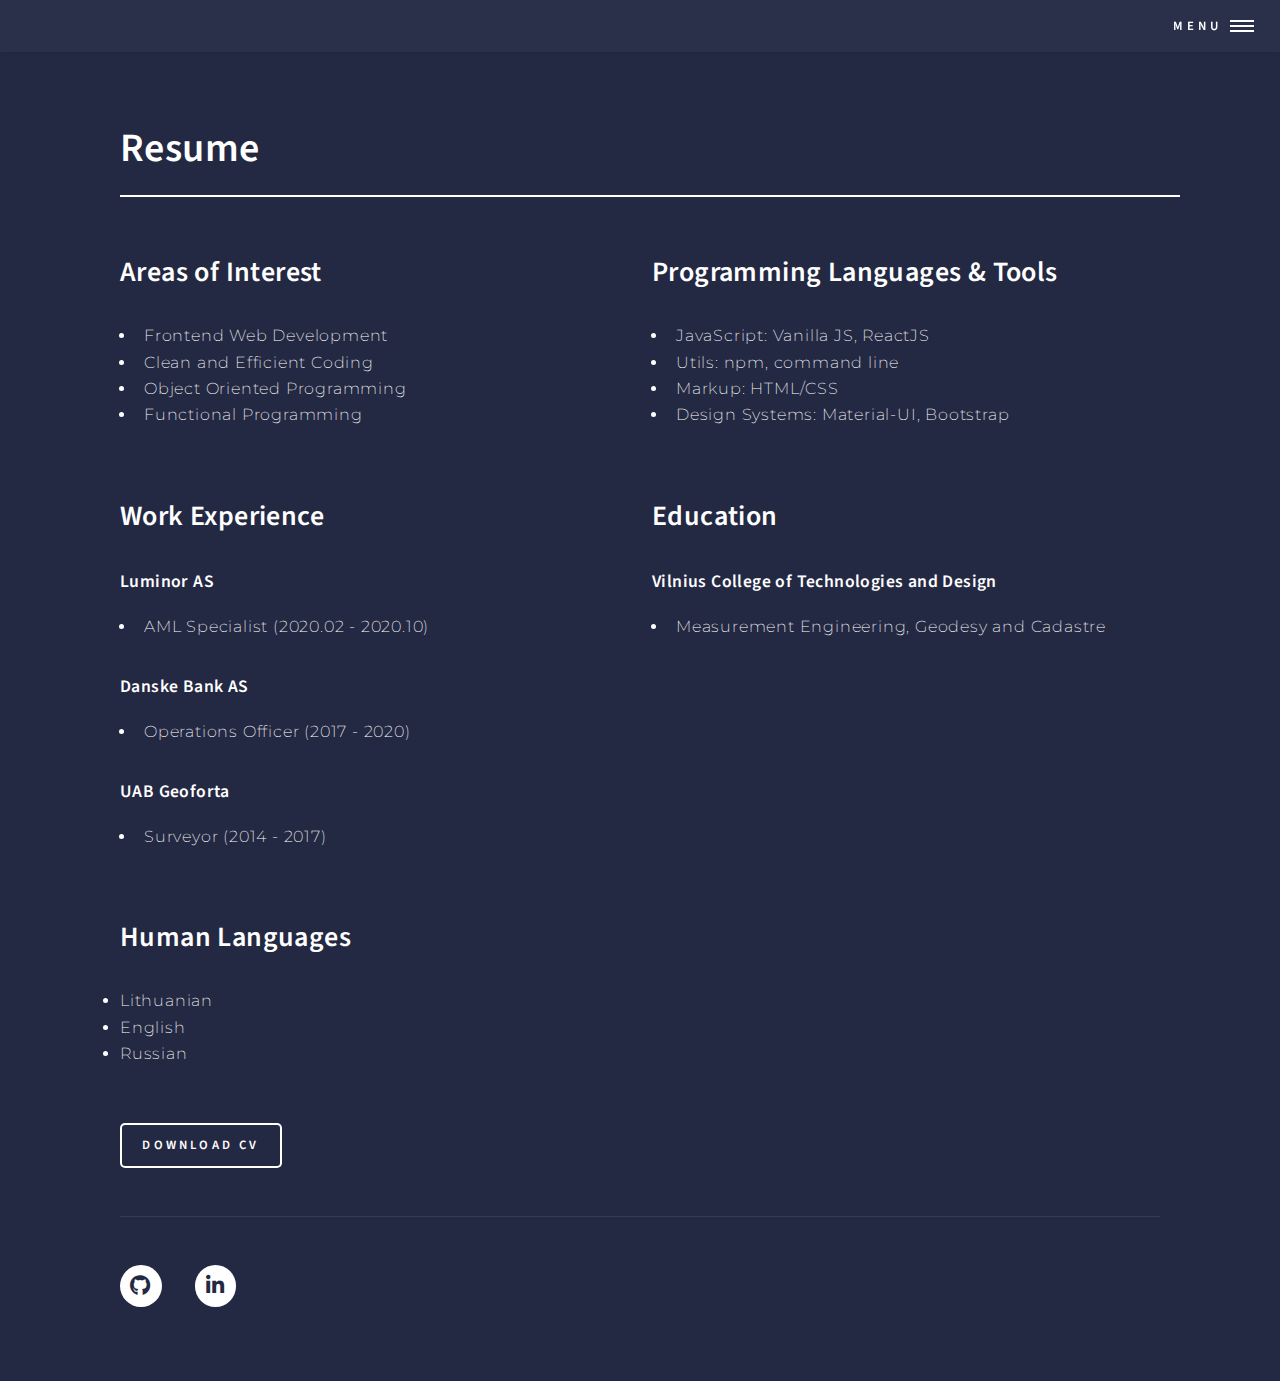
<file: elements.html>
<!DOCTYPE html>

<html>
  <head>
    <title>Tomas Klimaitis | Portfolio</title>
    <meta charset="utf-8" />
    <meta
      name="viewport"
      content="width=device-width, initial-scale=1, user-scalable=no"
    />
    <link rel="stylesheet" href="assets/css/main.css" />
    <noscript
      ><link rel="stylesheet" href="assets/css/noscript.css"
    /></noscript>
  </head>
  <body class="is-preload">
    <!-- Wrapper -->
    <div id="wrapper">
      <!-- Header -->
      <header id="header">
        <nav>
          <a href="#menu">Menu</a>
        </nav>
      </header>

      <!-- Menu -->
      <nav id="menu">
        <ul class="links">
          <li><a href="index.html">Home</a></li>
          <li><a href="index.html#one" class="scrolly">Portfolio</a></li>
          <li><a href="elements.html">Resume</a></li>
          <li><a href="index.html#kontakt" class="scrolly">Contact</a></li>
        </ul>
      </nav>

      <!-- Main -->
      <div id="main" class="alt">
        <!-- One -->
        <section id="one">
          <div class="inner">

              <header class="resume">
                <h1>Resume</h1>
              </header>

            <!-- Content -->
            <!-- <header class="major">

              <h2 id="content">About Me</h2>
            </header>
            <div id="two">
              <p>
                I'm a passionate technology and programming enthusiast with a
              background in banking who is seeking for new challenges and
              opportunities to join the IT industry.
              </p>
            </div> -->
            
            <div class="row">
              <div class="col-6 col-12-small">
                <h2>Areas of Interest</h2>
                <ul>
                  <li>Frontend Web Development</li>
                  <li>Clean and Efficient Coding </li>
                  <li>Object Oriented Programming </li>
                  <li>Functional Programming </li>
                </ul>
              </div>
              <div class="col-6 col-12-small">
                <h2>Programming Languages & Tools</h2>
                <ul>
                  <li>JavaScript: Vanilla JS, ReactJS</li>  
                  <li>Utils: npm, command line</li> 
                  <li>Markup: HTML/CSS</li> 
                  <li>Design Systems: Material-UI, Bootstrap</li>
                </ul>
              </div>
              <!-- Break -->
              <div class="col-6 col-12-small">
                <h2>Work Experience</h2>
                <div>
                  <h4>Luminor AS</h4>
                  <ul>
                  <li>AML Specialist (2020.02 - 2020.10)</li>
                  </ul>
                </div>
                <div>
                  <h4>Danske Bank AS</h4>
                  <ul>
                  <li>Operations Officer (2017 - 2020)</li>
                  </ul>
                </div>
                <div>
                  <h4>UAB Geoforta</h4>
                  <ul>
                  <li>Surveyor (2014 - 2017)</li>
                  </ul>
                </div>
              </div>
              <div class="col-6 col-12-small">
                <h2>Education</h2>
                <h4>Vilnius College of Technologies and Design</h4>
                <ul>
                <li>Measurement Engineering, Geodesy and Cadastre</li>
                </ul>
              </div>
              <div id="content">
                <h2>Human Languages</h2>
                <li>Lithuanian</li>
                <li>English</li>
                <li>Russian</li>
              </div>
            </div>
            <div style='margin-top: 2.5rem;'>
              <a href="/assets/CV/CV.pdf" download class="button"
                id="buttoon">Download CV</a>
            </div>
            <hr class="major" />
      <!-- Footer -->
      <footer id="footer">
        <div class="inner">
          <ul class="icons">
            <li>
              <a href="#" class="icon brands alt fa-github"
                ><span class="label">GitHub</span></a
              >
            </li>
            <li>
              <a href="#" class="icon brands alt fa-linkedin-in"
                ><span class="label">LinkedIn</span></a
              >
            </li>
          </ul>
        </div>
      </footer>
    </div>

    <!-- Scripts -->
    <script src="assets/js/jquery.min.js"></script>
    <script src="assets/js/jquery.scrolly.min.js"></script>
    <script src="assets/js/jquery.scrollex.min.js"></script>
    <script src="assets/js/browser.min.js"></script>
    <script src="assets/js/breakpoints.min.js"></script>
    <script src="assets/js/util.js"></script>
    <script src="assets/js/main.js"></script>
  </body>
</html>
</file>
<file: assets/css/noscript.css>
/*
	Forty by HTML5 UP
	html5up.net | @ajlkn
	Free for personal and commercial use under the CCA 3.0 license (html5up.net/license)
*/

/* Banner */

body.is-preload #banner:after {
  opacity: 0.85;
}

body.is-preload #banner > .inner {
  -moz-filter: none;
  -webkit-filter: none;
  -ms-filter: none;
  filter: none;
  -moz-transform: none;
  -webkit-transform: none;
  -ms-transform: none;
  transform: none;
  opacity: 1;
}
</file>
<file: assets/css/main.css>
@import url(fontawesome-all.min.css);
@import url("https://fonts.googleapis.com/css2?family=Montserrat:wght@100;200;300;400&display=swap");
@import url("https://fonts.googleapis.com/css?family=Source+Sans+Pro:300,300italic,600,600italic");

html,
body,
div,
span,
applet,
object,
iframe,
h1,
h2,
h3,
h4,
h5,
h6,
p,
blockquote,
pre,
a,
abbr,
acronym,
address,
big,
cite,
code,
del,
dfn,
em,
img,
ins,
kbd,
q,
s,
samp,
small,
strike,
strong,
sub,
sup,
tt,
var,
b,
u,
i,
center,
dl,
dt,
dd,
ol,
ul,
li,
fieldset,
form,
label,
legend,
table,
caption,
tbody,
tfoot,
thead,
tr,
th,
td,
article,
aside,
canvas,
details,
embed,
figure,
figcaption,
footer,
header,
hgroup,
menu,
nav,
output,
ruby,
section,
summary,
time,
mark,
audio,
video {
  margin: 0;
  padding: 0;
  border: 0;
  font-size: 100%;
  font: inherit;
  vertical-align: baseline;
}

article,
aside,
details,
figcaption,
figure,
footer,
header,
hgroup,
menu,
nav,
section {
  display: block;
}

body {
  line-height: 1;
}

ol,
ul {
  list-style: none;
}

blockquote,
q {
  quotes: none;
}

blockquote:before,
blockquote:after,
q:before,
q:after {
  content: "";
  content: none;
}

table {
  border-collapse: collapse;
  border-spacing: 0;
}

body {
  -webkit-text-size-adjust: none;
}

mark {
  background-color: transparent;
  color: inherit;
}

input::-moz-focus-inner {
  border: 0;
  padding: 0;
}

input,
select,
textarea {
  -moz-appearance: none;
  -webkit-appearance: none;
  -ms-appearance: none;
  appearance: none;
}

/* Basic */

@-ms-viewport {
  width: device-width;
}

body {
  -ms-overflow-style: scrollbar;
}

@media screen and (max-width: 480px) {
  html,
  body {
    min-width: 320px;
  }
}

html {
  box-sizing: border-box;
}

*,
*:before,
*:after {
  box-sizing: inherit;
}

body {
  background: #242943;
}

body.is-preload *,
body.is-preload *:before,
body.is-preload *:after {
  -moz-animation: none !important;
  -webkit-animation: none !important;
  -ms-animation: none !important;
  animation: none !important;
  -moz-transition: none !important;
  -webkit-transition: none !important;
  -ms-transition: none !important;
  transition: none !important;
}

/* Type */

body,
input,
select,
textarea {
  color: #ffffff;
  font-family: "Source Sans Pro", Helvetica, sans-serif;
  font-size: 17pt;
  font-weight: 300;
  letter-spacing: 0.025em;
  line-height: 1.65;
}

@media screen and (max-width: 1680px) {
  body,
  input,
  select,
  textarea {
    font-size: 14pt;
  }
}

@media screen and (max-width: 1280px) {
  body,
  input,
  select,
  textarea {
    font-size: 12pt;
  }
}

@media screen and (max-width: 360px) {
  body,
  input,
  select,
  textarea {
    font-size: 11pt;
  }
}

a {
  -moz-transition: color 0.2s ease-in-out, border-bottom-color 0.2s ease-in-out;
  -webkit-transition: color 0.2s ease-in-out,
    border-bottom-color 0.2s ease-in-out;
  -ms-transition: color 0.2s ease-in-out, border-bottom-color 0.2s ease-in-out;
  transition: color 0.2s ease-in-out, border-bottom-color 0.2s ease-in-out;
  color: inherit;
  text-decoration: none;
}

a:hover {
  border-bottom-color: transparent;
  color: #9bf1ff !important;
}

a:active {
  color: #53e3fb !important;
}

strong,
b {
  color: #ffffff;
  font-weight: 600;
}

em,
i {
  font-style: italic;
}

p {
  margin: 0 0 2em 0;
}

h1,
h2,
h3,
h4,
h5,
h6 {
  color: #ffffff;
  font-weight: 600;
  line-height: 1.65;
  margin: 0 0 1em 0;
}

h1 a,
h2 a,
h3 a,
h4 a,
h5 a,
h6 a {
  color: inherit;
  border-bottom: 0;
}

h1 {
  font-size: 2.5em;
}

h2 {
  font-size: 1.75em;
}

h3 {
  font-size: 1.35em;
}

h4 {
  font-size: 1.1em;
}

h5 {
  font-size: 0.9em;
}

h6 {
  font-size: 0.7em;
}

@media screen and (max-width: 736px) {
  h1 {
    font-size: 2em;
  }

  h2 {
    font-size: 1.5em;
  }

  h3 {
    font-size: 1.25em;
  }
}

sub {
  font-size: 0.8em;
  position: relative;
  top: 0.5em;
}

sup {
  font-size: 0.8em;
  position: relative;
  top: -0.5em;
}

pre code {
  display: block;
  line-height: 1.75;
  padding: 1em 1.5em;
  overflow-x: auto;
}

hr {
  border: 0;
  border-bottom: solid 1px rgba(212, 212, 255, 0.1);
  margin: 2em 0;
}

hr.major {
  margin: 3em 0;
}

.align-left {
  text-align: left;
}

.align-center {
  text-align: center;
}

.align-right {
  text-align: right;
}

/* Row */

.row {
  display: flex;
  flex-wrap: wrap;
  box-sizing: border-box;
  align-items: stretch;
}

.row > * {
  box-sizing: border-box;
}

.row.gtr-uniform > * > :last-child {
  margin-bottom: 0;
}

.row.aln-left {
  justify-content: flex-start;
}

.row.aln-center {
  justify-content: center;
}

.row.aln-right {
  justify-content: flex-end;
}

.row.aln-top {
  align-items: flex-start;
}

.row.aln-middle {
  align-items: center;
}

.row.aln-bottom {
  align-items: flex-end;
}

.row > .imp {
  order: -1;
}

.row > .col-1 {
  width: 8.33333%;
}

.row > .off-1 {
  margin-left: 8.33333%;
}

.row > .col-2 {
  width: 16.66667%;
}

.row > .off-2 {
  margin-left: 16.66667%;
}

.row > .col-3 {
  width: 25%;
}

.row > .off-3 {
  margin-left: 25%;
}

.row > .col-4 {
  width: 33.33333%;
}

.row > .off-4 {
  margin-left: 33.33333%;
}

.row > .col-5 {
  width: 41.66667%;
}

.row > .off-5 {
  margin-left: 41.66667%;
}

.row > .col-6 {
  width: 50%;
  margin-top: 2rem;
}

.row > .off-6 {
  margin-left: 50%;
}

.row > .col-7 {
  width: 58.33333%;
}

.row > .off-7 {
  margin-left: 58.33333%;
}

.row > .col-8 {
  width: 66.66667%;
}

.row > .off-8 {
  margin-left: 66.66667%;
}

.row > .col-9 {
  width: 75%;
}

.row > .off-9 {
  margin-left: 75%;
}

.row > .col-10 {
  width: 83.33333%;
}

.row > .off-10 {
  margin-left: 83.33333%;
}

.row > .col-11 {
  width: 91.66667%;
}

.row > .off-11 {
  margin-left: 91.66667%;
}

.row > .col-12 {
  width: 100%;
}

.row > .off-12 {
  margin-left: 100%;
}

.row.gtr-0 {
  margin-top: 0;
  margin-left: 0em;
}

.row.gtr-0 > * {
  padding: 0 0 0 0em;
}

.row.gtr-0.gtr-uniform {
  margin-top: 0em;
}

.row.gtr-0.gtr-uniform > * {
  padding-top: 0em;
}

.row.gtr-25 {
  margin-top: 0;
  margin-left: -0.5em;
}

.row.gtr-25 > * {
  padding: 0 0 0 0.5em;
}

.row.gtr-25.gtr-uniform {
  margin-top: -0.5em;
}

.row.gtr-25.gtr-uniform > * {
  padding-top: 0.5em;
}

.row.gtr-50 {
  margin-top: 0;
  margin-left: -1em;
}

.row.gtr-50 > * {
  padding: 0 0 0 1em;
}

.row.gtr-50.gtr-uniform {
  margin-top: -1em;
}

.row.gtr-50.gtr-uniform > * {
  padding-top: 1em;
}

.row {
  margin-top: 0;
  margin-left: -2em;
}

.row > * {
  padding: 0 0 0 2em;
}

.row.gtr-uniform {
  margin-top: -2em;
}

.row.gtr-uniform > * {
  padding-top: 2em;
}

.row.gtr-150 {
  margin-top: 0;
  margin-left: -3em;
}

.row.gtr-150 > * {
  padding: 0 0 0 3em;
}

.row.gtr-150.gtr-uniform {
  margin-top: -3em;
}

.row.gtr-150.gtr-uniform > * {
  padding-top: 3em;
}

.row.gtr-200 {
  margin-top: 0;
  margin-left: -4em;
}

.row.gtr-200 > * {
  padding: 0 0 0 4em;
}

.row.gtr-200.gtr-uniform {
  margin-top: -4em;
}

.row.gtr-200.gtr-uniform > * {
  padding-top: 4em;
}

@media screen and (max-width: 1680px) {
  .row {
    display: flex;
    flex-wrap: wrap;
    box-sizing: border-box;
    align-items: stretch;
  }

  .row > * {
    box-sizing: border-box;
  }

  .row.gtr-uniform > * > :last-child {
    margin-bottom: 0;
  }

  .row.aln-left {
    justify-content: flex-start;
  }

  .row.aln-center {
    justify-content: center;
  }

  .row.aln-right {
    justify-content: flex-end;
  }

  .row.aln-top {
    align-items: flex-start;
  }

  .row.aln-middle {
    align-items: center;
  }

  .row.aln-bottom {
    align-items: flex-end;
  }

  .row > .imp-xlarge {
    order: -1;
  }

  .row > .col-1-xlarge {
    width: 8.33333%;
  }

  .row > .off-1-xlarge {
    margin-left: 8.33333%;
  }

  .row > .col-2-xlarge {
    width: 16.66667%;
  }

  .row > .off-2-xlarge {
    margin-left: 16.66667%;
  }

  .row > .col-3-xlarge {
    width: 25%;
  }

  .row > .off-3-xlarge {
    margin-left: 25%;
  }

  .row > .col-4-xlarge {
    width: 33.33333%;
  }

  .row > .off-4-xlarge {
    margin-left: 33.33333%;
  }

  .row > .col-5-xlarge {
    width: 41.66667%;
  }

  .row > .off-5-xlarge {
    margin-left: 41.66667%;
  }

  .row > .col-6-xlarge {
    width: 50%;
  }

  .row > .off-6-xlarge {
    margin-left: 50%;
  }

  .row > .col-7-xlarge {
    width: 58.33333%;
  }

  .row > .off-7-xlarge {
    margin-left: 58.33333%;
  }

  .row > .col-8-xlarge {
    width: 66.66667%;
  }

  .row > .off-8-xlarge {
    margin-left: 66.66667%;
  }

  .row > .col-9-xlarge {
    width: 75%;
  }

  .row > .off-9-xlarge {
    margin-left: 75%;
  }

  .row > .col-10-xlarge {
    width: 83.33333%;
  }

  .row > .off-10-xlarge {
    margin-left: 83.33333%;
  }

  .row > .col-11-xlarge {
    width: 91.66667%;
  }

  .row > .off-11-xlarge {
    margin-left: 91.66667%;
  }

  .row > .col-12-xlarge {
    width: 100%;
  }

  .row > .off-12-xlarge {
    margin-left: 100%;
  }

  .row.gtr-0 {
    margin-top: 0;
    margin-left: 0em;
  }

  .row.gtr-0 > * {
    padding: 0 0 0 0em;
  }

  .row.gtr-0.gtr-uniform {
    margin-top: 0em;
  }

  .row.gtr-0.gtr-uniform > * {
    padding-top: 0em;
  }

  .row.gtr-25 {
    margin-top: 0;
    margin-left: -0.5em;
  }

  .row.gtr-25 > * {
    padding: 0 0 0 0.5em;
  }

  .row.gtr-25.gtr-uniform {
    margin-top: -0.5em;
  }

  .row.gtr-25.gtr-uniform > * {
    padding-top: 0.5em;
  }

  .row.gtr-50 {
    margin-top: 0;
    margin-left: -1em;
  }

  .row.gtr-50 > * {
    padding: 0 0 0 1em;
  }

  .row.gtr-50.gtr-uniform {
    margin-top: -1em;
  }

  .row.gtr-50.gtr-uniform > * {
    padding-top: 1em;
  }

  .row {
    margin-top: 0;
    margin-left: -2em;
  }

  .row > * {
    padding: 0 0 0 2em;
  }

  .row.gtr-uniform {
    margin-top: -2em;
  }

  .row.gtr-uniform > * {
    padding-top: 2em;
  }

  .row.gtr-150 {
    margin-top: 0;
    margin-left: -3em;
  }

  .row.gtr-150 > * {
    padding: 0 0 0 3em;
  }

  .row.gtr-150.gtr-uniform {
    margin-top: -3em;
  }

  .row.gtr-150.gtr-uniform > * {
    padding-top: 3em;
  }

  .row.gtr-200 {
    margin-top: 0;
    margin-left: -4em;
  }

  .row.gtr-200 > * {
    padding: 0 0 0 4em;
  }

  .row.gtr-200.gtr-uniform {
    margin-top: -4em;
  }

  .row.gtr-200.gtr-uniform > * {
    padding-top: 4em;
  }
}

@media screen and (max-width: 1280px) {
  .row {
    display: flex;
    flex-wrap: wrap;
    box-sizing: border-box;
    align-items: stretch;
  }

  .row > * {
    box-sizing: border-box;
  }

  .row.gtr-uniform > * > :last-child {
    margin-bottom: 0;
  }

  .row.aln-left {
    justify-content: flex-start;
  }

  .row.aln-center {
    justify-content: center;
  }

  .row.aln-right {
    justify-content: flex-end;
  }

  .row.aln-top {
    align-items: flex-start;
  }

  .row.aln-middle {
    align-items: center;
  }

  .row.aln-bottom {
    align-items: flex-end;
  }

  .row > .imp-large {
    order: -1;
  }

  .row > .col-1-large {
    width: 8.33333%;
  }

  .row > .off-1-large {
    margin-left: 8.33333%;
  }

  .row > .col-2-large {
    width: 16.66667%;
  }

  .row > .off-2-large {
    margin-left: 16.66667%;
  }

  .row > .col-3-large {
    width: 25%;
  }

  .row > .off-3-large {
    margin-left: 25%;
  }

  .row > .col-4-large {
    width: 33.33333%;
  }

  .row > .off-4-large {
    margin-left: 33.33333%;
  }

  .row > .col-5-large {
    width: 41.66667%;
  }

  .row > .off-5-large {
    margin-left: 41.66667%;
  }

  .row > .col-6-large {
    width: 50%;
  }

  .row > .off-6-large {
    margin-left: 50%;
  }

  .row > .col-7-large {
    width: 58.33333%;
  }

  .row > .off-7-large {
    margin-left: 58.33333%;
  }

  .row > .col-8-large {
    width: 66.66667%;
  }

  .row > .off-8-large {
    margin-left: 66.66667%;
  }

  .row > .col-9-large {
    width: 75%;
  }

  .row > .off-9-large {
    margin-left: 75%;
  }

  .row > .col-10-large {
    width: 83.33333%;
  }

  .row > .off-10-large {
    margin-left: 83.33333%;
  }

  .row > .col-11-large {
    width: 91.66667%;
  }

  .row > .off-11-large {
    margin-left: 91.66667%;
  }

  .row > .col-12-large {
    width: 100%;
  }

  .row > .off-12-large {
    margin-left: 100%;
  }

  .row.gtr-0 {
    margin-top: 0;
    margin-left: 0em;
  }

  .row.gtr-0 > * {
    padding: 0 0 0 0em;
  }

  .row.gtr-0.gtr-uniform {
    margin-top: 0em;
  }

  .row.gtr-0.gtr-uniform > * {
    padding-top: 0em;
  }

  .row.gtr-25 {
    margin-top: 0;
    margin-left: -0.375em;
  }

  .row.gtr-25 > * {
    padding: 0 0 0 0.375em;
  }

  .row.gtr-25.gtr-uniform {
    margin-top: -0.375em;
  }

  .row.gtr-25.gtr-uniform > * {
    padding-top: 0.375em;
  }

  .row.gtr-50 {
    margin-top: 0;
    margin-left: -0.75em;
  }

  .row.gtr-50 > * {
    padding: 0 0 0 0.75em;
  }

  .row.gtr-50.gtr-uniform {
    margin-top: -0.75em;
  }

  .row.gtr-50.gtr-uniform > * {
    padding-top: 0.75em;
  }

  .row {
    margin-top: 0;
    margin-left: -1.5em;
  }

  .row > * {
    padding: 0 0 0 1.5em;
  }

  .row.gtr-uniform {
    margin-top: -1.5em;
  }

  .row.gtr-uniform > * {
    padding-top: 1.5em;
  }

  .row.gtr-150 {
    margin-top: 0;
    margin-left: -2.25em;
  }

  .row.gtr-150 > * {
    padding: 0 0 0 2.25em;
  }

  .row.gtr-150.gtr-uniform {
    margin-top: -2.25em;
  }

  .row.gtr-150.gtr-uniform > * {
    padding-top: 2.25em;
  }

  .row.gtr-200 {
    margin-top: 0;
    margin-left: -3em;
  }

  .row.gtr-200 > * {
    padding: 0 0 0 3em;
  }

  .row.gtr-200.gtr-uniform {
    margin-top: -3em;
  }

  .row.gtr-200.gtr-uniform > * {
    padding-top: 3em;
  }
}

@media screen and (max-width: 980px) {
  .row {
    display: flex;
    flex-wrap: wrap;
    box-sizing: border-box;
    align-items: stretch;
  }

  .row > * {
    box-sizing: border-box;
  }

  .row.gtr-uniform > * > :last-child {
    margin-bottom: 0;
  }

  .row.aln-left {
    justify-content: flex-start;
  }

  .row.aln-center {
    justify-content: center;
  }

  .row.aln-right {
    justify-content: flex-end;
  }

  .row.aln-top {
    align-items: flex-start;
  }

  .row.aln-middle {
    align-items: center;
  }

  .row.aln-bottom {
    align-items: flex-end;
  }

  .row > .imp-medium {
    order: -1;
  }

  .row > .col-1-medium {
    width: 8.33333%;
  }

  .row > .off-1-medium {
    margin-left: 8.33333%;
  }

  .row > .col-2-medium {
    width: 16.66667%;
  }

  .row > .off-2-medium {
    margin-left: 16.66667%;
  }

  .row > .col-3-medium {
    width: 25%;
  }

  .row > .off-3-medium {
    margin-left: 25%;
  }

  .row > .col-4-medium {
    width: 33.33333%;
  }

  .row > .off-4-medium {
    margin-left: 33.33333%;
  }

  .row > .col-5-medium {
    width: 41.66667%;
  }

  .row > .off-5-medium {
    margin-left: 41.66667%;
  }

  .row > .col-6-medium {
    width: 50%;
  }

  .row > .off-6-medium {
    margin-left: 50%;
  }

  .row > .col-7-medium {
    width: 58.33333%;
  }

  .row > .off-7-medium {
    margin-left: 58.33333%;
  }

  .row > .col-8-medium {
    width: 66.66667%;
  }

  .row > .off-8-medium {
    margin-left: 66.66667%;
  }

  .row > .col-9-medium {
    width: 75%;
  }

  .row > .off-9-medium {
    margin-left: 75%;
  }

  .row > .col-10-medium {
    width: 83.33333%;
  }

  .row > .off-10-medium {
    margin-left: 83.33333%;
  }

  .row > .col-11-medium {
    width: 91.66667%;
  }

  .row > .off-11-medium {
    margin-left: 91.66667%;
  }

  .row > .col-12-medium {
    width: 100%;
  }

  .row > .off-12-medium {
    margin-left: 100%;
  }

  .row.gtr-0 {
    margin-top: 0;
    margin-left: 0em;
  }

  .row.gtr-0 > * {
    padding: 0 0 0 0em;
  }

  .row.gtr-0.gtr-uniform {
    margin-top: 0em;
  }

  .row.gtr-0.gtr-uniform > * {
    padding-top: 0em;
  }

  .row.gtr-25 {
    margin-top: 0;
    margin-left: -0.375em;
  }

  .row.gtr-25 > * {
    padding: 0 0 0 0.375em;
  }

  .row.gtr-25.gtr-uniform {
    margin-top: -0.375em;
  }

  .row.gtr-25.gtr-uniform > * {
    padding-top: 0.375em;
  }

  .row.gtr-50 {
    margin-top: 0;
    margin-left: -0.75em;
  }

  .row.gtr-50 > * {
    padding: 0 0 0 0.75em;
  }

  .row.gtr-50.gtr-uniform {
    margin-top: -0.75em;
  }

  .row.gtr-50.gtr-uniform > * {
    padding-top: 0.75em;
  }

  .row {
    margin-top: 0;
    margin-left: -1.5em;
  }

  .row > * {
    padding: 0 0 0 1.5em;
  }

  .row.gtr-uniform {
    margin-top: -1.5em;
  }

  .row.gtr-uniform > * {
    padding-top: 1.5em;
  }

  .row.gtr-150 {
    margin-top: 0;
    margin-left: -2.25em;
  }

  .row.gtr-150 > * {
    padding: 0 0 0 2.25em;
  }

  .row.gtr-150.gtr-uniform {
    margin-top: -2.25em;
  }

  .row.gtr-150.gtr-uniform > * {
    padding-top: 2.25em;
  }

  .row.gtr-200 {
    margin-top: 0;
    margin-left: -3em;
  }

  .row.gtr-200 > * {
    padding: 0 0 0 3em;
  }

  .row.gtr-200.gtr-uniform {
    margin-top: -3em;
  }

  .row.gtr-200.gtr-uniform > * {
    padding-top: 3em;
  }
}

@media screen and (max-width: 736px) {
  .row {
    display: flex;
    flex-wrap: wrap;
    box-sizing: border-box;
    align-items: stretch;
  }

  .row > * {
    box-sizing: border-box;
  }

  .row.gtr-uniform > * > :last-child {
    margin-bottom: 0;
  }

  .row.aln-left {
    justify-content: flex-start;
  }

  .row.aln-center {
    justify-content: center;
  }

  .row.aln-right {
    justify-content: flex-end;
  }

  .row.aln-top {
    align-items: flex-start;
  }

  .row.aln-middle {
    align-items: center;
  }

  .row.aln-bottom {
    align-items: flex-end;
  }

  .row > .imp-small {
    order: -1;
  }

  .row > .col-1-small {
    width: 8.33333%;
  }

  .row > .off-1-small {
    margin-left: 8.33333%;
  }

  .row > .col-2-small {
    width: 16.66667%;
  }

  .row > .off-2-small {
    margin-left: 16.66667%;
  }

  .row > .col-3-small {
    width: 25%;
  }

  .row > .off-3-small {
    margin-left: 25%;
  }

  .row > .col-4-small {
    width: 33.33333%;
  }

  .row > .off-4-small {
    margin-left: 33.33333%;
  }

  .row > .col-5-small {
    width: 41.66667%;
  }

  .row > .off-5-small {
    margin-left: 41.66667%;
  }

  .row > .col-6-small {
    width: 50%;
  }

  .row > .off-6-small {
    margin-left: 50%;
  }

  .row > .col-7-small {
    width: 58.33333%;
  }

  .row > .off-7-small {
    margin-left: 58.33333%;
  }

  .row > .col-8-small {
    width: 66.66667%;
  }

  .row > .off-8-small {
    margin-left: 66.66667%;
  }

  .row > .col-9-small {
    width: 75%;
  }

  .row > .off-9-small {
    margin-left: 75%;
  }

  .row > .col-10-small {
    width: 83.33333%;
  }

  .row > .off-10-small {
    margin-left: 83.33333%;
  }

  .row > .col-11-small {
    width: 91.66667%;
  }

  .row > .off-11-small {
    margin-left: 91.66667%;
  }

  .row > .col-12-small {
    width: 100%;
  }

  .row > .off-12-small {
    margin-left: 100%;
  }

  .row.gtr-0 {
    margin-top: 0;
    margin-left: 0em;
  }

  .row.gtr-0 > * {
    padding: 0 0 0 0em;
  }

  .row.gtr-0.gtr-uniform {
    margin-top: 0em;
  }

  .row.gtr-0.gtr-uniform > * {
    padding-top: 0em;
  }

  .row.gtr-25 {
    margin-top: 0;
    margin-left: -0.3125em;
  }

  .row.gtr-25 > * {
    padding: 0 0 0 0.3125em;
  }

  .row.gtr-25.gtr-uniform {
    margin-top: -0.3125em;
  }

  .row.gtr-25.gtr-uniform > * {
    padding-top: 0.3125em;
  }

  .row.gtr-50 {
    margin-top: 0;
    margin-left: -0.625em;
  }

  .row.gtr-50 > * {
    padding: 0 0 0 0.625em;
  }

  .row.gtr-50.gtr-uniform {
    margin-top: -0.625em;
  }

  .row.gtr-50.gtr-uniform > * {
    padding-top: 0.625em;
  }

  .row {
    margin-top: 0;
    margin-left: -1.25em;
  }

  .row > * {
    padding: 0 0 0 1.25em;
  }

  .row.gtr-uniform {
    margin-top: -1.25em;
  }

  .row.gtr-uniform > * {
    padding-top: 1.25em;
  }

  .row.gtr-150 {
    margin-top: 0;
    margin-left: -1.875em;
  }

  .row.gtr-150 > * {
    padding: 0 0 0 1.875em;
  }

  .row.gtr-150.gtr-uniform {
    margin-top: -1.875em;
  }

  .row.gtr-150.gtr-uniform > * {
    padding-top: 1.875em;
  }

  .row.gtr-200 {
    margin-top: 0;
    margin-left: -2.5em;
  }

  .row.gtr-200 > * {
    padding: 0 0 0 2.5em;
  }

  .row.gtr-200.gtr-uniform {
    margin-top: -2.5em;
  }

  .row.gtr-200.gtr-uniform > * {
    padding-top: 2.5em;
  }
}

@media screen and (max-width: 480px) {
  .row {
    display: flex;
    flex-wrap: wrap;
    box-sizing: border-box;
    align-items: stretch;
  }

  .row > * {
    box-sizing: border-box;
  }

  .row.gtr-uniform > * > :last-child {
    margin-bottom: 0;
  }

  .row.aln-left {
    justify-content: flex-start;
  }

  .row.aln-center {
    justify-content: center;
  }

  .row.aln-right {
    justify-content: flex-end;
  }

  .row.aln-top {
    align-items: flex-start;
  }

  .row.aln-middle {
    align-items: center;
  }

  .row.aln-bottom {
    align-items: flex-end;
  }

  .row > .imp-xsmall {
    order: -1;
  }

  .row > .col-1-xsmall {
    width: 8.33333%;
  }

  .row > .off-1-xsmall {
    margin-left: 8.33333%;
  }

  .row > .col-2-xsmall {
    width: 16.66667%;
  }

  .row > .off-2-xsmall {
    margin-left: 16.66667%;
  }

  .row > .col-3-xsmall {
    width: 25%;
  }

  .row > .off-3-xsmall {
    margin-left: 25%;
  }

  .row > .col-4-xsmall {
    width: 33.33333%;
  }

  .row > .off-4-xsmall {
    margin-left: 33.33333%;
  }

  .row > .col-5-xsmall {
    width: 41.66667%;
  }

  .row > .off-5-xsmall {
    margin-left: 41.66667%;
  }

  .row > .col-6-xsmall {
    width: 50%;
  }

  .row > .off-6-xsmall {
    margin-left: 50%;
  }

  .row > .col-7-xsmall {
    width: 58.33333%;
  }

  .row > .off-7-xsmall {
    margin-left: 58.33333%;
  }

  .row > .col-8-xsmall {
    width: 66.66667%;
  }

  .row > .off-8-xsmall {
    margin-left: 66.66667%;
  }

  .row > .col-9-xsmall {
    width: 75%;
  }

  .row > .off-9-xsmall {
    margin-left: 75%;
  }

  .row > .col-10-xsmall {
    width: 83.33333%;
  }

  .row > .off-10-xsmall {
    margin-left: 83.33333%;
  }

  .row > .col-11-xsmall {
    width: 91.66667%;
  }

  .row > .off-11-xsmall {
    margin-left: 91.66667%;
  }

  .row > .col-12-xsmall {
    width: 100%;
  }

  .row > .off-12-xsmall {
    margin-left: 100%;
  }

  .row.gtr-0 {
    margin-top: 0;
    margin-left: 0em;
  }

  .row.gtr-0 > * {
    padding: 0 0 0 0em;
  }

  .row.gtr-0.gtr-uniform {
    margin-top: 0em;
  }

  .row.gtr-0.gtr-uniform > * {
    padding-top: 0em;
  }

  .row.gtr-25 {
    margin-top: 0;
    margin-left: -0.3125em;
  }

  .row.gtr-25 > * {
    padding: 0 0 0 0.3125em;
  }

  .row.gtr-25.gtr-uniform {
    margin-top: -0.3125em;
  }

  .row.gtr-25.gtr-uniform > * {
    padding-top: 0.3125em;
  }

  .row.gtr-50 {
    margin-top: 0;
    margin-left: -0.625em;
  }

  .row.gtr-50 > * {
    padding: 0 0 0 0.625em;
  }

  .row.gtr-50.gtr-uniform {
    margin-top: -0.625em;
  }

  .row.gtr-50.gtr-uniform > * {
    padding-top: 0.625em;
  }

  .row {
    margin-top: 0;
    margin-left: -1.25em;
  }

  .row > * {
    padding: 0 0 0 1.25em;
  }

  .row.gtr-uniform {
    margin-top: -1.25em;
  }

  .row.gtr-uniform > * {
    padding-top: 1.25em;
  }

  .row.gtr-150 {
    margin-top: 0;
    margin-left: -1.875em;
  }

  .row.gtr-150 > * {
    padding: 0 0 0 1.875em;
  }

  .row.gtr-150.gtr-uniform {
    margin-top: -1.875em;
  }

  .row.gtr-150.gtr-uniform > * {
    padding-top: 1.875em;
  }

  .row.gtr-200 {
    margin-top: 0;
    margin-left: -2.5em;
  }

  .row.gtr-200 > * {
    padding: 0 0 0 2.5em;
  }

  .row.gtr-200.gtr-uniform {
    margin-top: -2.5em;
  }

  .row.gtr-200.gtr-uniform > * {
    padding-top: 2.5em;
  }
}

/* Section/Article */

section.special,
article.special {
  text-align: center;
}

header.major {
  width: -moz-max-content;
  width: -webkit-max-content;
  width: -ms-max-content;
  width: max-content;
  margin-bottom: 2em;
}

header.major > :first-child {
  margin-bottom: 0;
  width: calc(100% + 0.5em);
}

header.major > :first-child:after {
  content: "";
  background-color: #ffffff;
  display: block;
  height: 2px;
  margin: 0.325em 0 0.5em 0;
  width: 100%;
}

header.resume > :first-child {
  margin-bottom: 0;
  width: calc(100% + 0.5em);
}

header.resume > :first-child:after {
  content: "";
  background-color: #ffffff;
  display: block;
  height: 2px;
  margin: 0.325em 0 0.5em 0;
  width: 100%;
}

header.major > p {
  font-size: 0.8em;
  font-weight: 200;
  font-family: "Montserrat", sans-serif;
  letter-spacing: 0.08em;
  margin-bottom: 0;
}

body.is-ie header.major > :first-child:after {
  max-width: 9em;
}

body.is-ie header.major > h1:after {
  max-width: 100% !important;
}

@media screen and (max-width: 736px) {
  header.major > p br {
    display: none;
  }
}

/* Form */

form {
  margin: 0 0 2em 0;
}

form > :last-child {
  margin-bottom: 0;
}

form > .fields {
  display: -moz-flex;
  display: -webkit-flex;
  display: -ms-flex;
  display: flex;
  -moz-flex-wrap: wrap;
  -webkit-flex-wrap: wrap;
  -ms-flex-wrap: wrap;
  flex-wrap: wrap;
  width: calc(100% + 3em);
  margin: -1.5em 0 2em -1.5em;
}

form > .fields > .field {
  -moz-flex-grow: 0;
  -webkit-flex-grow: 0;
  -ms-flex-grow: 0;
  flex-grow: 0;
  -moz-flex-shrink: 0;
  -webkit-flex-shrink: 0;
  -ms-flex-shrink: 0;
  flex-shrink: 0;
  padding: 1.5em 0 0 1.5em;
  width: calc(100% - 1.5em);
}

form > .fields > .field.half {
  width: calc(50% - 0.75em);
}

form > .fields > .field.third {
  width: calc(100% / 3 - 0.5em);
}

form > .fields > .field.quarter {
  width: calc(25% - 0.375em);
}

@media screen and (max-width: 480px) {
  form > .fields {
    width: calc(100% + 3em);
    margin: -1.5em 0 2em -1.5em;
  }

  form > .fields > .field {
    padding: 1.5em 0 0 1.5em;
    width: calc(100% - 1.5em);
  }

  form > .fields > .field.half {
    width: calc(100% - 1.5em);
  }

  form > .fields > .field.third {
    width: calc(100% - 1.5em);
  }

  form > .fields > .field.quarter {
    width: calc(100% - 1.5em);
  }
}

label {
  color: #ffffff;
  display: block;
  font-size: 0.8em;
  font-weight: 600;
  letter-spacing: 0.25em;
  margin: 0 0 1em 0;
  text-transform: uppercase;
}

input[type="text"],
input[type="password"],
input[type="email"],
input[type="tel"],
input[type="search"],
input[type="url"],
select,
textarea {
  -moz-appearance: none;
  -webkit-appearance: none;
  -ms-appearance: none;
  appearance: none;
  background: rgba(212, 212, 255, 0.035);
  border: none;
  border-radius: 0;
  color: inherit;
  display: block;
  outline: 0;
  padding: 0 1em;
  text-decoration: none;
  width: 100%;
}

input[type="text"]:invalid,
input[type="password"]:invalid,
input[type="email"]:invalid,
input[type="tel"]:invalid,
input[type="search"]:invalid,
input[type="url"]:invalid,
select:invalid,
textarea:invalid {
  box-shadow: none;
}

input[type="text"]:focus,
input[type="password"]:focus,
input[type="email"]:focus,
input[type="tel"]:focus,
input[type="search"]:focus,
input[type="url"]:focus,
select:focus,
textarea:focus {
  border-color: #9bf1ff;
  box-shadow: 0 0 0 2px #9bf1ff;
}

select {
  background-image: url("data:image/svg+xml;charset=utf8,%3Csvg xmlns='http://www.w3.org/2000/svg' width='40' height='40' preserveAspectRatio='none' viewBox='0 0 40 40'%3E%3Cpath d='M9.4,12.3l10.4,10.4l10.4-10.4c0.2-0.2,0.5-0.4,0.9-0.4c0.3,0,0.6,0.1,0.9,0.4l3.3,3.3c0.2,0.2,0.4,0.5,0.4,0.9 c0,0.4-0.1,0.6-0.4,0.9L20.7,31.9c-0.2,0.2-0.5,0.4-0.9,0.4c-0.3,0-0.6-0.1-0.9-0.4L4.3,17.3c-0.2-0.2-0.4-0.5-0.4-0.9 c0-0.4,0.1-0.6,0.4-0.9l3.3-3.3c0.2-0.2,0.5-0.4,0.9-0.4S9.1,12.1,9.4,12.3z' fill='rgba(212, 212, 255, 0.1)' /%3E%3C/svg%3E");
  background-size: 1.25rem;
  background-repeat: no-repeat;
  background-position: calc(100% - 1rem) center;
  height: 2.75em;
  padding-right: 2.75em;
  text-overflow: ellipsis;
}

select option {
  color: #ffffff;
  background: #242943;
}

select:focus::-ms-value {
  background-color: transparent;
}

select::-ms-expand {
  display: none;
}

input[type="text"],
input[type="password"],
input[type="email"],
input[type="tel"],
input[type="search"],
input[type="url"],
select {
  height: 2.75em;
}

textarea {
  padding: 0.75em 1em;
}

input[type="checkbox"],
input[type="radio"] {
  -moz-appearance: none;
  -webkit-appearance: none;
  -ms-appearance: none;
  appearance: none;
  display: block;
  float: left;
  margin-right: -2em;
  opacity: 0;
  width: 1em;
  z-index: -1;
}

input[type="checkbox"] + label,
input[type="radio"] + label {
  text-decoration: none;
  color: #ffffff;
  cursor: pointer;
  display: inline-block;
  font-weight: 300;
  padding-left: 2.65em;
  padding-right: 0.75em;
  position: relative;
}

input[type="checkbox"] + label:before,
input[type="radio"] + label:before {
  -moz-osx-font-smoothing: grayscale;
  -webkit-font-smoothing: antialiased;
  display: inline-block;
  font-style: normal;
  font-variant: normal;
  text-rendering: auto;
  line-height: 1;
  text-transform: none !important;
  font-family: "Font Awesome 5 Free";
  font-weight: 900;
}

input[type="checkbox"] + label:before,
input[type="radio"] + label:before {
  background: rgba(212, 212, 255, 0.035);
  content: "";
  display: inline-block;
  font-size: 0.8em;
  height: 2.0625em;
  left: 0;
  letter-spacing: 0;
  line-height: 2.0625em;
  position: absolute;
  text-align: center;
  top: 0;
  width: 2.0625em;
}

input[type="checkbox"]:checked + label:before,
input[type="radio"]:checked + label:before {
  background: #ffffff;
  border-color: #9bf1ff;
  content: "\f00c";
  color: #242943;
}

input[type="checkbox"]:focus + label:before,
input[type="radio"]:focus + label:before {
  box-shadow: 0 0 0 2px #9bf1ff;
}

input[type="radio"] + label:before {
  border-radius: 100%;
}

::-webkit-input-placeholder {
  color: rgba(244, 244, 255, 0.2) !important;
  opacity: 1;
}

:-moz-placeholder {
  color: rgba(244, 244, 255, 0.2) !important;
  opacity: 1;
}

::-moz-placeholder {
  color: rgba(244, 244, 255, 0.2) !important;
  opacity: 1;
}

:-ms-input-placeholder {
  color: rgba(244, 244, 255, 0.2) !important;
  opacity: 1;
}

/* Box */

.box {
  border: solid 1px rgba(212, 212, 255, 0.1);
  margin-bottom: 2em;
  padding: 1.5em;
}

.box > :last-child,
.box > :last-child > :last-child,
.box > :last-child > :last-child > :last-child {
  margin-bottom: 0;
}

.box.alt {
  border: 0;
  border-radius: 0;
  padding: 0;
}

/* Icon */

.icon {
  text-decoration: none;
  border-bottom: none;
  position: relative;
}

.icon:before {
  -moz-osx-font-smoothing: grayscale;
  -webkit-font-smoothing: antialiased;
  display: inline-block;
  font-style: normal;
  font-variant: normal;
  text-rendering: auto;
  line-height: 1;
  text-transform: none !important;
  font-family: "Font Awesome 5 Free";
  font-weight: 400;
}

.icon > .label {
  display: none;
}

.icon:before {
  line-height: inherit;
}

.icon.solid:before {
  font-weight: 900;
}

.icon.brands:before {
  font-family: "Font Awesome 5 Brands";
}

.icon.alt:before {
  background-color: #ffffff;
  border-radius: 100%;
  color: #242943;
  display: inline-block;
  height: 2em;
  line-height: 2em;
  text-align: center;
  width: 2em;
}

a.icon.alt:before {
  -moz-transition: background-color 0.2s ease-in-out;
  -webkit-transition: background-color 0.2s ease-in-out;
  -ms-transition: background-color 0.2s ease-in-out;
  transition: background-color 0.2s ease-in-out;
}

a.icon.alt:hover:before {
  background-color: #6fc3df;
}

a.icon.alt:active:before {
  background-color: #37a6cb;
}

/* Image */

.image {
  border: 0;
  display: inline-block;
  position: relative;
}

.image img {
  display: block;
}

.image.left,
.image.right {
  max-width: 30%;
}

.image.left img,
.image.right img {
  width: 100%;
}

.image.left {
  float: left;
  margin: 0 1.5em 1.25em 0;
  top: 0.25em;
}

.image.right {
  float: right;
  margin: 0 0 1.25em 1.5em;
  top: 0.25em;
}

.image.fit {
  display: block;
  margin: 0 0 2em 0;
  width: 100%;
}

.image.fit img {
  width: 100%;
}

.image.main {
  display: block;
  margin: 2.5em 0;
  width: 100%;
}

.image.main img {
  width: 100%;
}

@media screen and (max-width: 736px) {
  .image.main {
    margin: 1.5em 0;
  }
}

/* List */

ol {
  list-style: decimal;
  margin: 0 0 2em 0;
  padding-left: 1.25em;
}

ol li {
  padding-left: 0.25em;
}

ul {
  list-style: disc;
  margin: 0 0 2em 0;
  padding-left: 1em;
}

ul li {
  padding-left: 0.5em;
}

ul.alt {
  list-style: none;
  padding-left: 0;
}

ul.alt li {
  border-top: solid 1px rgba(212, 212, 255, 0.1);
  padding: 0.5em 0;
}

ul.alt li:first-child {
  border-top: 0;
  padding-top: 0;
}

dl {
  margin: 0 0 2em 0;
}

dl dt {
  display: block;
  font-weight: 600;
  margin: 0 0 1em 0;
}

dl dd {
  margin-left: 2em;
}

/* Actions */

ul.actions {
  display: -moz-flex;
  display: -webkit-flex;
  display: -ms-flex;
  display: flex;
  cursor: default;
  list-style: none;
  margin-left: -1em;
  padding-left: 0;
}

ul.actions li {
  padding: 0 0 0 1em;
  vertical-align: middle;
}

ul.actions.special {
  -moz-justify-content: center;
  -webkit-justify-content: center;
  -ms-justify-content: center;
  justify-content: center;
  width: 100%;
  margin-left: 0;
}

ul.actions.special li:first-child {
  padding-left: 0;
}

ul.actions.stacked {
  -moz-flex-direction: column;
  -webkit-flex-direction: column;
  -ms-flex-direction: column;
  flex-direction: column;
  margin-left: 0;
}

ul.actions.stacked li {
  padding: 1.3em 0 0 0;
}

ul.actions.stacked li:first-child {
  padding-top: 0;
}

ul.actions.fit {
  width: calc(100% + 1em);
}

ul.actions.fit li {
  -moz-flex-grow: 1;
  -webkit-flex-grow: 1;
  -ms-flex-grow: 1;
  flex-grow: 1;
  -moz-flex-shrink: 1;
  -webkit-flex-shrink: 1;
  -ms-flex-shrink: 1;
  flex-shrink: 1;
  width: 100%;
}

ul.actions.fit li > * {
  width: 100%;
}

ul.actions.fit.stacked {
  width: 100%;
}

/* Icons */

ul.icons {
  cursor: default;
  list-style: none;
  padding-left: 0;
  font-size: 1.3rem;
}

ul.icons li {
  display: inline-block;
  padding: 0 1em 0 0;
  margin-right: 0.5rem;
}

ul.icons li:last-child {
  padding-right: 0;
}

@media screen and (max-width: 736px) {
  ul.icons li {
    padding: 0 0.75em 0 0;
  }
  ul.icons {
    margin-top: 4rem;
  }
}

/* Pagination */

ul.pagination {
  cursor: default;
  list-style: none;
  padding-left: 0;
}

ul.pagination li {
  display: inline-block;
  padding-left: 0;
  vertical-align: middle;
}

ul.pagination li > .page {
  -moz-transition: background-color 0.2s ease-in-out, color 0.2s ease-in-out;
  -webkit-transition: background-color 0.2s ease-in-out, color 0.2s ease-in-out;
  -ms-transition: background-color 0.2s ease-in-out, color 0.2s ease-in-out;
  transition: background-color 0.2s ease-in-out, color 0.2s ease-in-out;
  border-bottom: 0;
  display: inline-block;
  font-size: 0.8em;
  font-weight: 600;
  height: 1.5em;
  line-height: 1.5em;
  margin: 0 0.125em;
  min-width: 1.5em;
  padding: 0 0.5em;
  text-align: center;
}

ul.pagination li > .page.active {
  background-color: #ffffff;
  color: #242943;
}

ul.pagination li > .page.active:hover {
  background-color: #9bf1ff;
  color: #242943 !important;
}

ul.pagination li > .page.active:active {
  background-color: #53e3fb;
}

ul.pagination li:first-child {
  padding-right: 0.75em;
}

ul.pagination li:last-child {
  padding-left: 0.75em;
}

@media screen and (max-width: 480px) {
  ul.pagination li:nth-child(n + 2):nth-last-child(n + 2) {
    display: none;
  }

  ul.pagination li:first-child {
    padding-right: 0;
  }
}

/* Table */

.table-wrapper {
  -webkit-overflow-scrolling: touch;
  overflow-x: auto;
}

table {
  margin: 0 0 2em 0;
  width: 100%;
}

table tbody tr {
  border: solid 1px rgba(212, 212, 255, 0.1);
  border-left: 0;
  border-right: 0;
}

table tbody tr:nth-child(2n + 1) {
  background-color: rgba(212, 212, 255, 0.035);
}

table td {
  padding: 0.75em 0.75em;
}

table th {
  color: #ffffff;
  font-size: 0.9em;
  font-weight: 600;
  padding: 0 0.75em 0.75em 0.75em;
  text-align: left;
}

table thead {
  border-bottom: solid 2px rgba(212, 212, 255, 0.1);
}

table tfoot {
  border-top: solid 2px rgba(212, 212, 255, 0.1);
}

table.alt {
  border-collapse: separate;
}

table.alt tbody tr td {
  border: solid 1px rgba(212, 212, 255, 0.1);
  border-left-width: 0;
  border-top-width: 0;
}

table.alt tbody tr td:first-child {
  border-left-width: 1px;
}

table.alt tbody tr:first-child td {
  border-top-width: 1px;
}

table.alt thead {
  border-bottom: 0;
}

table.alt tfoot {
  border-top: 0;
}

/* Button */

input[type="submit"],
input[type="reset"],
input[type="button"],
button,
.button {
  -moz-appearance: none;
  -webkit-appearance: none;
  -ms-appearance: none;
  appearance: none;
  -moz-transition: background-color 0.2s ease-in-out,
    box-shadow 0.2s ease-in-out, color 0.2s ease-in-out;
  -webkit-transition: background-color 0.2s ease-in-out,
    box-shadow 0.2s ease-in-out, color 0.2s ease-in-out;
  -ms-transition: background-color 0.2s ease-in-out, box-shadow 0.2s ease-in-out,
    color 0.2s ease-in-out;
  transition: background-color 0.2s ease-in-out, box-shadow 0.2s ease-in-out,
    color 0.2s ease-in-out;
  background-color: transparent;
  border: 0;
  border-radius: 2px;
  box-shadow: inset 0 0 0 2px #ffffff;
  color: #ffffff;
  cursor: pointer;
  display: inline-block;
  font-size: 0.8em;
  font-weight: 600;
  height: 3.5em;
  letter-spacing: 0.25em;
  line-height: 3.5em;
  padding: 0 1.75em;
  text-align: center;
  text-decoration: none;
  text-transform: uppercase;
  white-space: nowrap;
}

input[type="submit"]:hover,
input[type="submit"]:active,
input[type="reset"]:hover,
input[type="reset"]:active,
input[type="button"]:hover,
input[type="button"]:active,
button:hover,
button:active,
.button:hover,
.button:active {
  box-shadow: inset 0 0 0 2px #9bf1ff;
  color: #9bf1ff;
}

input[type="submit"]:active,
input[type="reset"]:active,
input[type="button"]:active,
button:active,
.button:active {
  background-color: rgba(155, 241, 255, 0.1);
  box-shadow: inset 0 0 0 2px #53e3fb;
  color: #53e3fb;
}

input[type="submit"].icon:before,
input[type="reset"].icon:before,
input[type="button"].icon:before,
button.icon:before,
.button.icon:before {
  margin-right: 0.5em;
}

input[type="submit"].fit,
input[type="reset"].fit,
input[type="button"].fit,
button.fit,
.button.fit {
  width: 100%;
}

input[type="submit"].small,
input[type="reset"].small,
input[type="button"].small,
button.small,
.button.small {
  font-size: 0.6em;
}

input[type="submit"].large,
input[type="reset"].large,
input[type="button"].large,
button.large,
.button.large {
  font-size: 1.25em;
  height: 3em;
  line-height: 3em;
}

input[type="submit"].next,
input[type="reset"].next,
input[type="button"].next,
button.next,
.button.next {
  padding-right: 4.5em;
  position: relative;
}

input[type="submit"].next:before,
input[type="submit"].next:after,
input[type="reset"].next:before,
input[type="reset"].next:after,
input[type="button"].next:before,
input[type="button"].next:after,
button.next:before,
button.next:after,
.button.next:before,
.button.next:after {
  -moz-transition: opacity 0.2s ease-in-out;
  -webkit-transition: opacity 0.2s ease-in-out;
  -ms-transition: opacity 0.2s ease-in-out;
  transition: opacity 0.2s ease-in-out;
  background-position: center right;
  background-repeat: no-repeat;
  background-size: 36px 24px;
  content: "";
  display: block;
  height: 100%;
  position: absolute;
  right: 1.5em;
  top: 0;
  vertical-align: middle;
  width: 36px;
}

input[type="submit"].next:before,
input[type="reset"].next:before,
input[type="button"].next:before,
button.next:before,
.button.next:before {
  background-image: url("data:image/svg+xml;charset=utf8,%3Csvg xmlns='http://www.w3.org/2000/svg' xmlns:xlink='http://www.w3.org/1999/xlink' width='36px' height='24px' viewBox='0 0 36 24' zoomAndPan='disable'%3E%3Cstyle%3Eline %7B stroke: %23ffffff%3B stroke-width: 2px%3B %7D%3C/style%3E%3Cline x1='0' y1='12' x2='34' y2='12' /%3E%3Cline x1='25' y1='4' x2='34' y2='12.5' /%3E%3Cline x1='25' y1='20' x2='34' y2='11.5' /%3E%3C/svg%3E");
}

input[type="submit"].next:after,
input[type="reset"].next:after,
input[type="button"].next:after,
button.next:after,
.button.next:after {
  background-image: url("data:image/svg+xml;charset=utf8,%3Csvg xmlns='http://www.w3.org/2000/svg' xmlns:xlink='http://www.w3.org/1999/xlink' width='36px' height='24px' viewBox='0 0 36 24' zoomAndPan='disable'%3E%3Cstyle%3Eline %7B stroke: %239bf1ff%3B stroke-width: 2px%3B %7D%3C/style%3E%3Cline x1='0' y1='12' x2='34' y2='12' /%3E%3Cline x1='25' y1='4' x2='34' y2='12.5' /%3E%3Cline x1='25' y1='20' x2='34' y2='11.5' /%3E%3C/svg%3E");
  opacity: 0;
  z-index: 1;
}

input[type="submit"].next:hover:after,
input[type="submit"].next:active:after,
input[type="reset"].next:hover:after,
input[type="reset"].next:active:after,
input[type="button"].next:hover:after,
input[type="button"].next:active:after,
button.next:hover:after,
button.next:active:after,
.button.next:hover:after,
.button.next:active:after {
  opacity: 1;
}

@media screen and (max-width: 1280px) {
  input[type="submit"].next,
  input[type="reset"].next,
  input[type="button"].next,
  button.next,
  .button.next {
    padding-right: 5em;
  }
}

input[type="submit"].primary:active,
input[type="reset"].primary:active,
input[type="button"].primary:active,
button.primary:active,
.button.primary:active {
  background-color: #53e3fb;
}

input[type="submit"].disabled,
input[type="submit"]:disabled,
input[type="reset"].disabled,
input[type="reset"]:disabled,
input[type="button"].disabled,
input[type="button"]:disabled,
button.disabled,
button:disabled,
.button.disabled,
.button:disabled {
  pointer-events: none;
  cursor: default;
  opacity: 0.25;
}

/* Tiles */

.tiles {
  display: -moz-flex;
  display: -webkit-flex;
  display: -ms-flex;
  display: flex;
  -moz-flex-wrap: wrap;
  -webkit-flex-wrap: wrap;
  -ms-flex-wrap: wrap;
  flex-wrap: wrap;
  border-top: 0 !important;
}

.tiles + * {
  border-top: 0 !important;
}

.tiles article {
  -moz-align-items: center;
  -webkit-align-items: center;
  -ms-align-items: center;
  align-items: center;
  display: -moz-flex;
  display: -webkit-flex;
  display: -ms-flex;
  display: flex;
  -moz-transition: -moz-transform 0.25s ease, opacity 0.25s ease,
    -moz-filter 1s ease, -webkit-filter 1s ease;
  -webkit-transition: -webkit-transform 0.25s ease, opacity 0.25s ease,
    -webkit-filter 1s ease, -webkit-filter 1s ease;
  -ms-transition: -ms-transform 0.25s ease, opacity 0.25s ease,
    -ms-filter 1s ease, -webkit-filter 1s ease;
  transition: transform 0.25s ease, opacity 0.25s ease, filter 1s ease,
    -webkit-filter 1s ease;
  padding: 4em 4em 2em 4em;
  background-position: center;
  background-repeat: no-repeat;
  background-size: cover;
  cursor: default;
  height: 40vh;
  max-height: 40em;
  min-height: 23em;
  overflow: hidden;
  position: relative;
  width: 50%;
  cursor: pointer;
}

.tiles article .image {
  display: none;
}

.tiles article header {
  position: relative;
  z-index: 3;
}

.tiles article h3:before {
  font-size: 1.75em;
}

.tiles article h3 a:hover {
  color: inherit !important;
}

.tiles article .link.primary {
  border: 0;
  height: 100%;
  left: 0;
  position: absolute;
  top: 0;
  width: 100%;
  z-index: 4;
}

.tiles article:before {
  -moz-transition: opacity 0.5s ease;
  -webkit-transition: opacity 0.5s ease;
  -ms-transition: opacity 0.5s ease;
  transition: opacity 0.5s ease;
  bottom: 0;
  content: "";
  display: block;
  height: 100%;
  left: 0;
  opacity: 0.85;
  position: absolute;
  width: 100%;
  z-index: 2;
}

.tiles article:after {
  background-color: rgba(67, 36, 59, 0.25);
  content: "";
  display: block;
  height: 100%;
  left: 0;
  position: absolute;
  top: 0;
  width: 100%;
  z-index: 1;
}

.tiles article:hover:before {
  opacity: 10%;
}

.tiles article.is-transitioning {
  -moz-transform: scale(0.95);
  -webkit-transform: scale(0.95);
  -ms-transform: scale(0.95);
  transform: scale(0.95);
  -moz-filter: blur(0.5em);
  -webkit-filter: blur(0.5em);
  -ms-filter: blur(0.5em);
  filter: blur(0.5em);
  opacity: 0;
}

.tiles article:nth-child(4n - 1),
.tiles article:nth-child(4n - 2) {
  width: 50%;
}

.tiles article:nth-child(6n - 5):before {
  background: rgba(1, 9, 40, 0.7);
  background: linear-gradient(
    to bottom right,
    rgba(1, 9, 40, 0.7),
    rgba(39, 137, 202, 0.7)
  );
}

.tiles article:nth-child(6n - 4):before {
  background: rgba(54, 23, 205, 0.7);
  background: linear-gradient(
    to bottom right,
    rgba(54, 23, 205, 0.7),
    rgba(75, 181, 128, 0.7)
  );
}

@media screen and (max-width: 1280px) {
  .tiles article {
    padding: 4em 3em 2em 3em;
    height: 30vh;
    max-height: 30em;
    min-height: 20em;
  }
}

@media screen and (max-width: 980px) {
  .tiles article {
    width: 50% !important;
  }
}

@media screen and (max-width: 736px) {
  .tiles article {
    padding: 3em 1.5em 1em 1.5em;
    height: 16em;
    max-height: none;
    min-height: 0;
  }

  .tiles article h3 {
    font-size: 1.5em;
  }
}

@media screen and (max-width: 480px) {
  .tiles {
    display: block;
  }

  .tiles article {
    height: 20em;
    width: 100% !important;
  }
}

/* Contact Method */

.contact-method {
  margin: 0 0 2em 0;
  padding-left: 3.25em;
  position: relative;
  display: inline-block;
  font-family: "Montserrat", sans-serif;
  font-weight: 200;
  letter-spacing: 0.08em;
}

.contact-method > .emailas {
  margin: 0 10em 2em 0;
  position: relative;
  display: inline-block;
  text-decoration: none;
}

.contact-method .icon {
  left: 0;
  position: absolute;
  top: 0;
}

.contact-method h3 {
  margin: 0 0 0.5em 0;
}

#contact > .inner > .split > section > .contact-method > a {
  font-family: "Montserrat", sans-serif;
  font-weight: 200;
  letter-spacing: 0.08em;
}

#contact > .inner > .split > section > .contact-method > span {
  font-family: "Montserrat", sans-serif;
  font-weight: 200;
  letter-spacing: 0.08em;
}

/* Spotlights */

.spotlights {
  border-top: 0 !important;
}

.spotlights + * {
  border-top: 0 !important;
}

.spotlights > section {
  display: -moz-flex;
  display: -webkit-flex;
  display: -ms-flex;
  display: flex;
  -moz-flex-direction: row;
  -webkit-flex-direction: row;
  -ms-flex-direction: row;
  flex-direction: row;
  background-color: #2e3450;
}

.spotlights > section > .image {
  background-position: center center;
  background-size: cover;
  border-radius: 0;
  display: block;
  position: relative;
  width: 30%;
}

.spotlights > section > .image img {
  border-radius: 0;
  display: block;
  width: 100%;
}

.spotlights > section > .image:before {
  background: rgba(36, 41, 67, 0.9);
  content: "";
  display: block;
  height: 100%;
  left: 0;
  opacity: 0;
  position: absolute;
  top: 0;
  width: 100%;
}

.spotlights > section > .content {
  display: -moz-flex;
  display: -webkit-flex;
  display: -ms-flex;
  display: flex;
  -moz-flex-direction: column;
  -webkit-flex-direction: column;
  -ms-flex-direction: column;
  flex-direction: column;
  -moz-justify-content: center;
  -webkit-justify-content: center;
  -ms-justify-content: center;
  justify-content: center;
  -moz-align-items: center;
  -webkit-align-items: center;
  -ms-align-items: center;
  align-items: center;
  padding: 2em 3em 0.1em 3em;
  width: 70%;
}

.spotlights > section > .content > .inner {
  margin: 0 auto;
  max-width: 100%;
  width: 65em;
}

.spotlights > section:nth-child(2n) {
  -moz-flex-direction: row-reverse;
  -webkit-flex-direction: row-reverse;
  -ms-flex-direction: row-reverse;
  flex-direction: row-reverse;
  background-color: #333856;
}

.spotlights > section:nth-child(2n) > .content {
  -moz-align-items: -moz-flex-end;
  -webkit-align-items: -webkit-flex-end;
  -ms-align-items: -ms-flex-end;
  align-items: flex-end;
}

@media screen and (max-width: 1680px) {
  .spotlights > section > .image {
    width: 40%;
  }

  .spotlights > section > .content {
    width: 60%;
  }
}

@media screen and (max-width: 1280px) {
  .spotlights > section > .image {
    width: 45%;
  }

  .spotlights > section > .content {
    width: 55%;
  }
}

@media screen and (max-width: 980px) {
  .spotlights > section {
    display: block;
  }

  .spotlights > section > .image {
    width: 100%;
  }

  .spotlights > section > .content {
    padding: 4em 3em 2em 3em;
    width: 100%;
  }
}

@media screen and (max-width: 736px) {
  .spotlights > section > .content {
    padding: 3em 1.5em 1em 1.5em;
  }
}

/* Header */

@-moz-keyframes reveal-header {
  0% {
    top: -4em;
    opacity: 0;
  }

  100% {
    top: 0;
    opacity: 1;
  }
}

@-webkit-keyframes reveal-header {
  0% {
    top: -4em;
    opacity: 0;
  }

  100% {
    top: 0;
    opacity: 1;
  }
}

@-ms-keyframes reveal-header {
  0% {
    top: -4em;
    opacity: 0;
  }

  100% {
    top: 0;
    opacity: 1;
  }
}

@keyframes reveal-header {
  0% {
    top: -4em;
    opacity: 0;
  }

  100% {
    top: 0;
    opacity: 1;
  }
}

#header {
  display: -moz-flex;
  display: -webkit-flex;
  display: -ms-flex;
  display: flex;
  background-color: #2a2f4a;
  box-shadow: 0 0 0.25em 0 rgba(0, 0, 0, 0.15);
  cursor: default;
  font-weight: 600;
  height: 3.25em;
  left: 0;
  letter-spacing: 0.25em;
  line-height: 3.25em;
  margin: 0;
  position: fixed;
  text-transform: uppercase;
  top: 0;
  width: 100%;
  z-index: 10000;
}

#header .logo {
  border: 0;
  display: inline-block;
  font-size: 0.8em;
  height: inherit;
  line-height: inherit;
  padding: 0 1.5em;
}

#header .logo strong {
  -moz-transition: background-color 0.2s ease-in-out, color 0.2s ease-in-out;
  -webkit-transition: background-color 0.2s ease-in-out, color 0.2s ease-in-out;
  -ms-transition: background-color 0.2s ease-in-out, color 0.2s ease-in-out;
  transition: background-color 0.2s ease-in-out, color 0.2s ease-in-out;
  background-color: #ffffff;
  color: #242943;
  display: inline-block;
  line-height: 1.65em;
  margin-right: 0.325em;
  padding: 0 0.125em 0 0.375em;
}

#header .logo:hover strong {
  background-color: #9bf1ff;
}

#header .logo:active strong {
  background-color: #53e3fb;
}

#header nav {
  display: -moz-flex;
  display: -webkit-flex;
  display: -ms-flex;
  display: flex;
  -moz-justify-content: -moz-flex-end;
  -webkit-justify-content: -webkit-flex-end;
  -ms-justify-content: -ms-flex-end;
  justify-content: flex-end;
  -moz-flex-grow: 1;
  -webkit-flex-grow: 1;
  -ms-flex-grow: 1;
  flex-grow: 1;
  height: inherit;
  line-height: inherit;
}

#header nav a {
  border: 0;
  display: block;
  font-size: 0.8em;
  height: inherit;
  line-height: inherit;
  padding: 0 0.75em;
  position: relative;
  vertical-align: middle;
}

#header nav a:last-child {
  padding-right: 1.5em;
}

#header nav a[href="#menu"] {
  padding-right: 3.325em !important;
}

#header nav a[href="#menu"]:before,
#header nav a[href="#menu"]:after {
  background-image: url("data:image/svg+xml;charset=utf8,%3Csvg xmlns='http://www.w3.org/2000/svg' width='24' height='32' viewBox='0 0 24 32' preserveAspectRatio='none'%3E%3Cstyle%3Eline %7B stroke-width: 2px%3B stroke: %23ffffff%3B %7D%3C/style%3E%3Cline x1='0' y1='11' x2='24' y2='11' /%3E%3Cline x1='0' y1='21' x2='24' y2='21' /%3E%3Cline x1='0' y1='16' x2='24' y2='16' /%3E%3C/svg%3E");
  background-position: center;
  background-repeat: no-repeat;
  background-size: 24px 32px;
  content: "";
  display: block;
  height: 100%;
  position: absolute;
  right: 1.5em;
  top: 0;
  vertical-align: middle;
  width: 24px;
}

#header nav a[href="#menu"]:after {
  -moz-transition: opacity 0.2s ease-in-out;
  -webkit-transition: opacity 0.2s ease-in-out;
  -ms-transition: opacity 0.2s ease-in-out;
  transition: opacity 0.2s ease-in-out;
  background-image: url("data:image/svg+xml;charset=utf8,%3Csvg xmlns='http://www.w3.org/2000/svg' width='24' height='32' viewBox='0 0 24 32' preserveAspectRatio='none'%3E%3Cstyle%3Eline %7B stroke-width: 2px%3B stroke: %239bf1ff%3B %7D%3C/style%3E%3Cline x1='0' y1='11' x2='24' y2='11' /%3E%3Cline x1='0' y1='21' x2='24' y2='21' /%3E%3Cline x1='0' y1='16' x2='24' y2='16' /%3E%3C/svg%3E");
  opacity: 0;
  z-index: 1;
}

#header nav a[href="#menu"]:hover:after,
#header nav a[href="#menu"]:active:after {
  opacity: 1;
}

#header nav a[href="#menu"]:last-child {
  padding-right: 3.875em !important;
}

#header nav a[href="#menu"]:last-child:before,
#header nav a[href="#menu"]:last-child:after {
  right: 2em;
}

#header.reveal {
  -moz-animation: reveal-header 0.35s ease;
  -webkit-animation: reveal-header 0.35s ease;
  -ms-animation: reveal-header 0.35s ease;
  animation: reveal-header 0.35s ease;
}

#header.alt {
  -moz-transition: opacity 2.5s ease;
  -webkit-transition: opacity 2.5s ease;
  -ms-transition: opacity 2.5s ease;
  transition: opacity 2.5s ease;
  -moz-transition-delay: 0.75s;
  -webkit-transition-delay: 0.75s;
  -ms-transition-delay: 0.75s;
  transition-delay: 0.75s;
  -moz-animation: none;
  -webkit-animation: none;
  -ms-animation: none;
  animation: none;
  background-color: transparent;
  box-shadow: none;
  position: absolute;
}

#header.alt.style1 .logo strong {
  color: #6fc3df;
}

#header.alt.style2 .logo strong {
  color: #8d82c4;
}

#header.alt.style3 .logo strong {
  color: #ec8d81;
}

#header.alt.style4 .logo strong {
  color: #e7b788;
}

#header.alt.style5 .logo strong {
  color: #8ea9e8;
}

#header.alt.style6 .logo strong {
  color: #87c5a4;
}

body.is-preload #header.alt {
  opacity: 0;
}

@media screen and (max-width: 1680px) {
  #header nav a[href="#menu"] {
    padding-right: 3.75em !important;
  }

  #header nav a[href="#menu"]:last-child {
    padding-right: 4.25em !important;
  }
}

@media screen and (max-width: 1280px) {
  #header nav a[href="#menu"] {
    padding-right: 4em !important;
  }

  #header nav a[href="#menu"]:last-child {
    padding-right: 4.5em !important;
  }
}

@media screen and (max-width: 736px) {
  #header {
    height: 2.75em;
    line-height: 2.75em;
  }

  #header .logo {
    padding: 0 1em;
  }

  #header nav a {
    padding: 0 0.5em;
  }

  #header nav a:last-child {
    padding-right: 1em;
  }

  #header nav a[href="#menu"] {
    padding-right: 3.25em !important;
  }

  #header nav a[href="#menu"]:before,
  #header nav a[href="#menu"]:after {
    right: 0.75em;
  }

  #header nav a[href="#menu"]:last-child {
    padding-right: 4em !important;
  }

  #header nav a[href="#menu"]:last-child:before,
  #header nav a[href="#menu"]:last-child:after {
    right: 1.5em;
  }
}

@media screen and (max-width: 480px) {
  #header .logo span {
    display: none;
  }

  #header nav a[href="#menu"] {
    overflow: hidden;
    padding-right: 0 !important;
    text-indent: 5em;
    white-space: nowrap;
    width: 5em;
  }

  #header nav a[href="#menu"]:before,
  #header nav a[href="#menu"]:after {
    right: 0;
    width: inherit;
  }

  #header nav a[href="#menu"]:last-child:before,
  #header nav a[href="#menu"]:last-child:after {
    width: 4em;
    right: 0;
  }
}

/* Banner */

#banner {
  -moz-align-items: center;
  -webkit-align-items: center;
  -ms-align-items: center;
  align-items: center;
  background-image: url("../../images/banner.jpg");
  display: -moz-flex;
  display: -webkit-flex;
  display: -ms-flex;
  display: flex;
  padding: 6em 0 2em 0;
  background-attachment: fixed;
  background-position: center;
  background-repeat: no-repeat;
  background-size: cover;
  border-bottom: 0 !important;
  cursor: default;
  height: 60vh;
  margin-bottom: -3.25em;
  max-height: 32em;
  min-height: 22em;
  position: relative;
  top: -3.25em;
}

#banner:after {
  -moz-transition: opacity 2.5s ease;
  -webkit-transition: opacity 2.5s ease;
  -ms-transition: opacity 2.5s ease;
  transition: opacity 2.5s ease;
  -moz-transition-delay: 0.75s;
  -webkit-transition-delay: 0.75s;
  -ms-transition-delay: 0.75s;
  transition-delay: 0.75s;
  pointer-events: none;
  background-color: #242943;
  /* background-image: url("../../images/1.jpg"); */
  content: "";
  display: block;
  height: 100%;
  left: 0;
  opacity: 0.85;
  position: absolute;
  top: 0;
  width: 100%;
  z-index: 1;
}

#banner h1 {
  font-size: 3.25em;
}

#banner > .inner {
  -moz-transition: opacity 1.5s ease, -moz-transform 0.5s ease-out,
    -moz-filter 0.5s ease, -webkit-filter 0.5s ease;
  -webkit-transition: opacity 1.5s ease, -webkit-transform 0.5s ease-out,
    -webkit-filter 0.5s ease, -webkit-filter 0.5s ease;
  -ms-transition: opacity 1.5s ease, -ms-transform 0.5s ease-out,
    -ms-filter 0.5s ease, -webkit-filter 0.5s ease;
  transition: opacity 1.5s ease, transform 0.5s ease-out, filter 0.5s ease,
    -webkit-filter 0.5s ease;
  padding: 0 !important;
  position: relative;
  z-index: 2;
}

#banner > .inner .image {
  display: none;
}

#banner > .inner header {
  width: auto;
}

#banner > .inner header > :first-child {
  width: auto;
}

#banner > .inner header > :first-child:after {
  max-width: 100%;
}

#banner > .inner .content {
  display: -moz-flex;
  display: -webkit-flex;
  display: -ms-flex;
  display: flex;
  -moz-align-items: center;
  -webkit-align-items: center;
  -ms-align-items: center;
  align-items: center;
  margin: 0 0 2em 0;
}

#banner > .inner .content > * {
  margin-right: 1.5em;
  margin-bottom: 0;
}

#banner > .inner .content > :last-child {
  margin-right: 0;
}

#banner > .inner .content p {
  font-weight: 200;
  letter-spacing: 0.08em;
  font-family: "Montserrat", sans-serif;
}

#banner.major {
  height: 75vh;
  min-height: 30em;
  max-height: 50em;
}

#banner.major.alt {
  opacity: 0.75;
}

#banner.style1:after {
  background-color: #6fc3df;
}

#banner.style2:after {
  background-color: #8d82c4;
}

#banner.style3:after {
  background-color: #ec8d81;
}

#banner.style4:after {
  background-color: #e7b788;
}

#banner.style5:after {
  background-color: #8ea9e8;
}

#banner.style6:after {
  background-color: #87c5a4;
}

body.is-preload #banner:after {
  opacity: 1;
}

body.is-preload #banner > .inner {
  -moz-filter: blur(0.125em);
  -webkit-filter: blur(0.125em);
  -ms-filter: blur(0.125em);
  filter: blur(0.125em);
  -moz-transform: translateX(-0.5em);
  -webkit-transform: translateX(-0.5em);
  -ms-transform: translateX(-0.5em);
  transform: translateX(-0.5em);
  opacity: 0;
}

@media screen and (max-width: 1280px) {
  #banner {
    background-attachment: scroll;
  }
}

@media screen and (max-width: 736px) {
  #banner {
    padding: 5em 0 1em 0;
    height: auto;
    margin-bottom: -2.75em;
    max-height: none;
    min-height: 0;
    top: -2.75em;
  }

  #banner h1 {
    font-size: 2em;
  }

  #banner > .inner .content {
    display: block;
  }

  #banner > .inner .content > * {
    margin-right: 0;
    margin-bottom: 2em;
  }

  #banner.major {
    height: auto;
    min-height: 0;
    max-height: none;
  }
}

@media screen and (max-width: 480px) {
  #banner {
    padding: 6em 0 2em 0;
  }

  #banner > .inner .content p br {
    display: none;
  }

  #banner.major {
    padding: 8em 0 4em 0;
  }
}

/* Main */

#main {
  background-color: #2a2f4a;
  /* background-image: url('../../images/1.jpg'); */
}

#main > * {
  border-top: solid 1px rgba(212, 212, 255, 0.1);
}

#main > *:first-child {
  border-top: 0;
}

#main > * > .inner {
  padding: 4em 0 2em 0;
  margin: 0 auto;
  max-width: 65em;
  width: calc(100% - 6em);
}

@media screen and (max-width: 736px) {
  #main > * > .inner {
    padding: 3em 0 1em 0;
    width: calc(100% - 3em);
  }
}

#main.alt {
  background-color: transparent;
  border-bottom: solid 1px rgba(6, 6, 240, 0.1);
}

/* Contact */

#contact {
  border-bottom: solid 1px rgba(0, 0, 250, 0.1);
  overflow-x: hidden;
}

#contact > .inner {
  display: -moz-flex;
  display: -webkit-flex;
  display: -ms-flex;
  display: flex;
  padding: 0 !important;
}

#contact > .inner > :nth-child(2n - 1) {
  padding: 4em 0 2em 0;
  width: 60%;
}

#contact > .inner > :nth-child(2n) {
  padding-left: 1em;
  width: 40%;
}

#contact > .inner > .split {
  padding: 0;
}

#contact > .inner > .split > * {
  padding: 3em 0 1em 0;
  position: relative;
}

#contact > .inner > .split > *:before {
  /* border-top: solid 1px rgba(212, 212, 255, 0.1); */
  content: "";
  display: block;
  /* margin-left: -3em; */
  position: absolute;
  top: 0;
  width: 100vw;
}

#contact > .inner > .split > :first-child:before {
  display: none;
}

@media screen and (max-width: 980px) {
  #contact > .inner {
    display: block;
  }

  #contact > .inner > :nth-child(2n - 1) {
    padding: 4em 0 2em 0;
    border-right: 0;
    width: 100%;
  }

  #contact > .inner > :nth-child(2n) {
    padding-left: 0;
    width: 100%;
  }

  #contact > .inner > .split > * {
    padding: 3em 0 1em 0;
  }

  #contact > .inner > .split > :first-child:before {
    display: block;
  }
}

@media screen and (max-width: 736px) {
  #contact > .inner > :nth-child(2n - 1) {
    padding: 3em 0 1em 0;
  }
}

/* Footer */

#footer .copyright {
  font-size: 0.8em;
  list-style: none;
  padding-left: 0;
}

#footer .copyright li {
  border-left: solid 1px rgba(212, 212, 255, 0.1);
  color: rgba(244, 244, 255, 0.2);
  display: inline-block;
  line-height: 1;
  margin-left: 1em;
  padding-left: 1em;
}

#footer .copyright li:first-child {
  border-left: 0;
  margin-left: 0;
  padding-left: 0;
}

@media screen and (max-width: 480px) {
  #footer .copyright li {
    display: block;
    border-left: 0;
    margin-left: 0;
    padding-left: 0;
    line-height: inherit;
  }
}

/* Wrapper */

#wrapper {
  -moz-transition: -moz-filter 0.35s ease, -webkit-filter 0.35s ease,
    opacity 0.375s ease-out;
  -webkit-transition: -webkit-filter 0.35s ease, -webkit-filter 0.35s ease,
    opacity 0.375s ease-out;
  -ms-transition: -ms-filter 0.35s ease, -webkit-filter 0.35s ease,
    opacity 0.375s ease-out;
  transition: filter 0.35s ease, -webkit-filter 0.35s ease,
    opacity 0.375s ease-out;
  padding-top: 3.25em;
}

#wrapper.is-transitioning {
  opacity: 0;
}

#wrapper > * > .inner {
  padding: 4em 0 2em 0;
  margin: 0 auto;
  max-width: 65em;
  width: calc(100% - 6em);
}

@media screen and (max-width: 736px) {
  #wrapper > * > .inner {
    padding: 3em 0 1em 0;
    width: calc(100% - 3em);
  }
}

@media screen and (max-width: 736px) {
  #wrapper {
    padding-top: 2.75em;
  }
}

/* Menu */

#menu {
  -moz-transition: -moz-transform 0.35s ease, opacity 0.35s ease,
    visibility 0.35s;
  -webkit-transition: -webkit-transform 0.35s ease, opacity 0.35s ease,
    visibility 0.35s;
  -ms-transition: -ms-transform 0.35s ease, opacity 0.35s ease, visibility 0.35s;
  transition: transform 0.35s ease, opacity 0.35s ease, visibility 0.35s;
  -moz-align-items: center;
  -webkit-align-items: center;
  -ms-align-items: center;
  align-items: center;
  display: -moz-flex;
  display: -webkit-flex;
  display: -ms-flex;
  display: flex;
  -moz-justify-content: center;
  -webkit-justify-content: center;
  -ms-justify-content: center;
  justify-content: center;
  pointer-events: none;
  background: rgba(36, 41, 67, 0.9);
  box-shadow: none;
  height: 100%;
  left: 0;
  opacity: 0;
  overflow: hidden;
  padding: 3em 2em;
  position: fixed;
  top: 0;
  visibility: hidden;
  width: 100%;
  z-index: 10002;
}

#menu .inner {
  -moz-transition: -moz-transform 0.35s ease-out, opacity 0.35s ease,
    visibility 0.35s;
  -webkit-transition: -webkit-transform 0.35s ease-out, opacity 0.35s ease,
    visibility 0.35s;
  -ms-transition: -ms-transform 0.35s ease-out, opacity 0.35s ease,
    visibility 0.35s;
  transition: transform 0.35s ease-out, opacity 0.35s ease, visibility 0.35s;
  -moz-transform: rotateX(20deg);
  -webkit-transform: rotateX(20deg);
  -ms-transform: rotateX(20deg);
  transform: rotateX(20deg);
  -webkit-overflow-scrolling: touch;
  max-width: 100%;
  max-height: 100vh;
  opacity: 0;
  overflow: auto;
  text-align: center;
  visibility: hidden;
  width: 18em;
}

#menu .inner > :first-child {
  margin-top: 2em;
}

#menu .inner > :last-child {
  margin-bottom: 3em;
}

#menu ul {
  margin: 0 0 1em 0;
}

#menu ul.links {
  list-style: none;
  padding: 0;
}

#menu ul.links > li {
  padding: 0;
}

#menu ul.links > li > a:not(.button) {
  border: 0;
  border-top: solid 1px rgba(212, 212, 255, 0.1);
  display: block;
  font-size: 0.8em;
  font-weight: 600;
  letter-spacing: 0.25em;
  line-height: 4em;
  text-decoration: none;
  text-transform: uppercase;
}

#menu ul.links > li > .button {
  display: block;
  margin: 0.5em 0 0 0;
}

#menu ul.links > li:first-child > a:not(.button) {
  border-top: 0 !important;
}

#menu .close {
  -moz-transition: color 0.2s ease-in-out;
  -webkit-transition: color 0.2s ease-in-out;
  -ms-transition: color 0.2s ease-in-out;
  transition: color 0.2s ease-in-out;
  -webkit-tap-highlight-color: rgba(0, 0, 0, 0);
  border: 0;
  cursor: pointer;
  display: block;
  height: 4em;
  line-height: 4em;
  overflow: hidden;
  padding-right: 1.25em;
  position: absolute;
  right: 0;
  text-align: right;
  text-indent: 8em;
  top: 0;
  vertical-align: middle;
  white-space: nowrap;
  width: 8em;
}

#menu .close:before,
#menu .close:after {
  -moz-transition: opacity 0.2s ease-in-out;
  -webkit-transition: opacity 0.2s ease-in-out;
  -ms-transition: opacity 0.2s ease-in-out;
  transition: opacity 0.2s ease-in-out;
  background-position: center;
  background-repeat: no-repeat;
  content: "";
  display: block;
  height: 4em;
  position: absolute;
  right: 0;
  top: 0;
  width: 4em;
}

#menu .close:before {
  background-image: url("data:image/svg+xml;charset=utf8,%3Csvg xmlns='http://www.w3.org/2000/svg' xmlns:xlink='http://www.w3.org/1999/xlink' width='20px' height='20px' viewBox='0 0 20 20' zoomAndPan='disable'%3E%3Cstyle%3Eline %7B stroke: %23ffffff%3B stroke-width: 2%3B %7D%3C/style%3E%3Cline x1='0' y1='0' x2='20' y2='20' /%3E%3Cline x1='20' y1='0' x2='0' y2='20' /%3E%3C/svg%3E");
}

#menu .close:after {
  background-image: url("data:image/svg+xml;charset=utf8,%3Csvg xmlns='http://www.w3.org/2000/svg' xmlns:xlink='http://www.w3.org/1999/xlink' width='20px' height='20px' viewBox='0 0 20 20' zoomAndPan='disable'%3E%3Cstyle%3Eline %7B stroke: %239bf1ff%3B stroke-width: 2%3B %7D%3C/style%3E%3Cline x1='0' y1='0' x2='20' y2='20' /%3E%3Cline x1='20' y1='0' x2='0' y2='20' /%3E%3C/svg%3E");
  opacity: 0;
}

#menu .close:hover:after,
#menu .close:active:after {
  opacity: 1;
}

body.is-ie #menu {
  background: rgba(42, 47, 74, 0.975);
}

body.is-menu-visible #wrapper {
  -moz-filter: blur(0.5em);
  -webkit-filter: blur(0.5em);
  -ms-filter: blur(0.5em);
  filter: blur(0.5em);
}

body.is-menu-visible #menu {
  pointer-events: auto;
  opacity: 1;
  visibility: visible;
}

body.is-menu-visible #menu .inner {
  -moz-transform: none;
  -webkit-transform: none;
  -ms-transform: none;
  transform: none;
  opacity: 1;
  visibility: visible;
}

#two > .inner > p {
  font-family: "Montserrat", sans-serif;
  font-weight: 200;
  /* letter-spacing: 0.08em; */
}

#buttoon {
  margin-top: 1rem;
  margin-right: 1rem;
  border-radius: 5px;
}

p,
li {
  font-family: "Montserrat", sans-serif;
  font-weight: 200;
  letter-spacing: 0.05em;
}

.cntr-div {
  display: flex;
  align-content: center;
  justify-content: center;
}

#content {
  margin-top: 2rem;
}

#footer > .inner {
  padding: 0;
}

/* #one > article > .major > p {
  display: none;
} */
</file>
